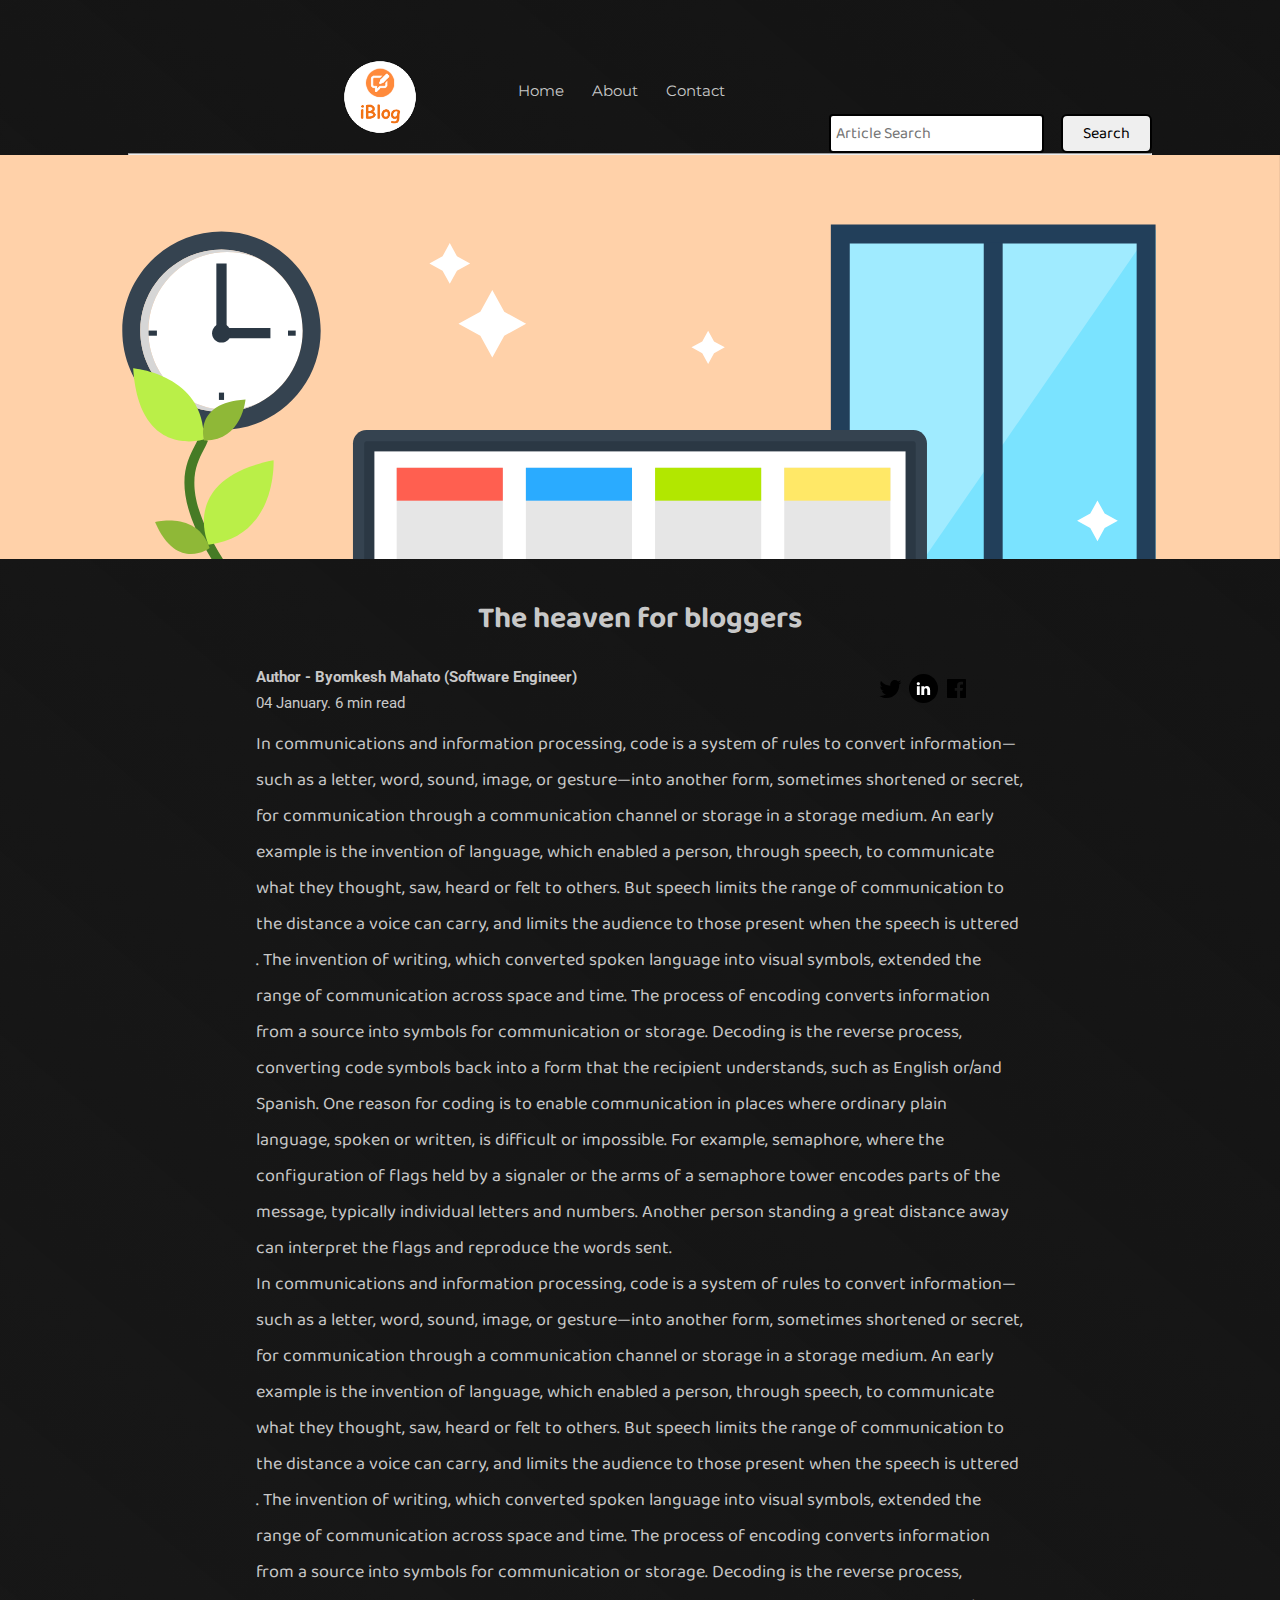
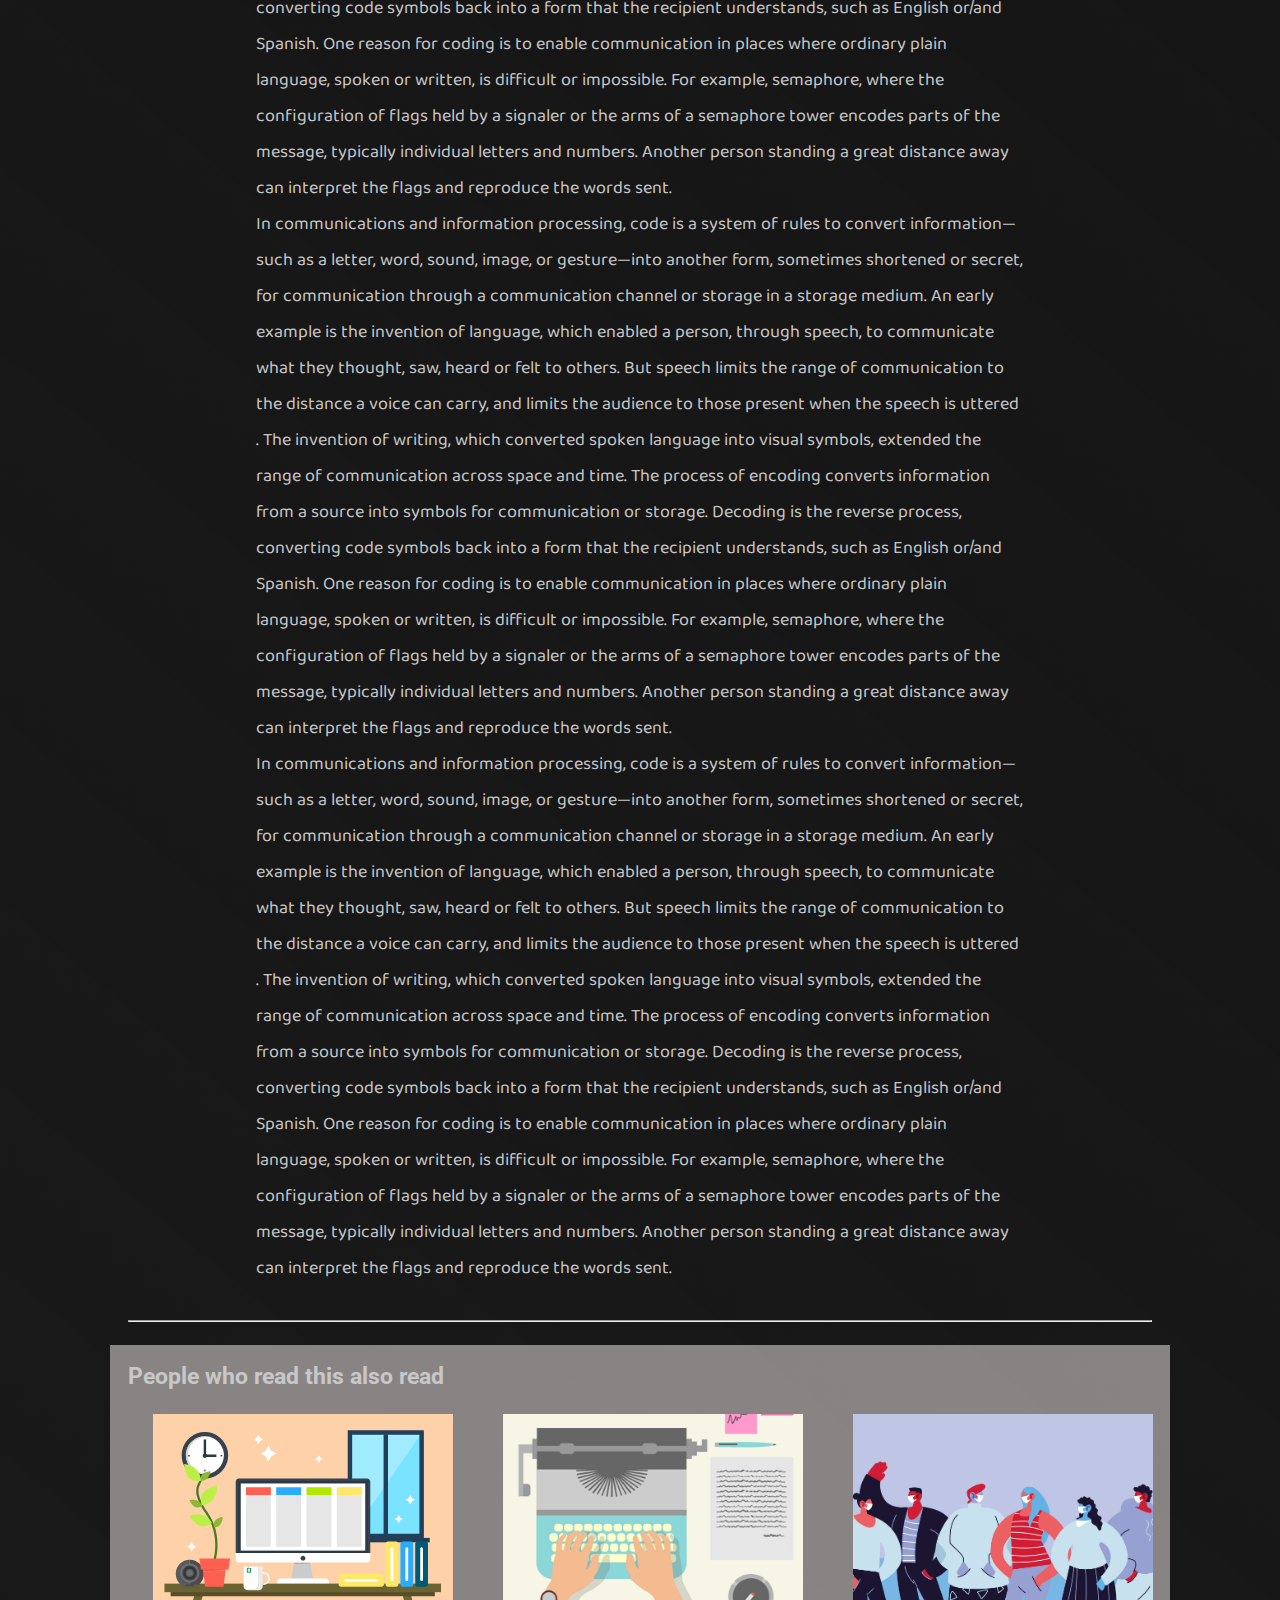
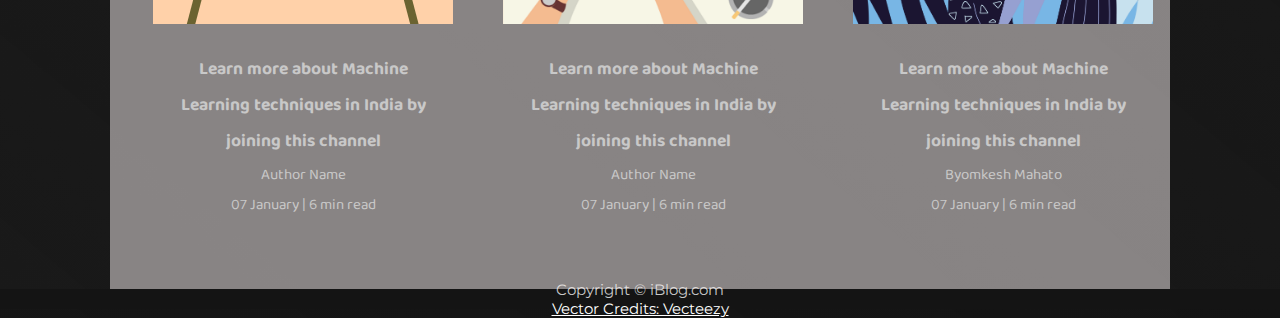
<file: blogpost.html>
<!DOCTYPE html>
<html lang="en">
<head>
    <meta charset="UTF-8">
    <meta name="viewport" content="width=device-width, initial-scale=1.0">
    <link rel="stylesheet" href="css/utils.css">
    <link rel="stylesheet" href="css/style.css">
    <link rel="stylesheet" href="css/blogpost.css">
    <link rel="stylesheet" href="css/mobile.css">
    <title>iBlog - Heaven for bloggers</title>
</head>
<body>
    <nav class="navigation max-width-1 m-auto">
        <div class="nav-left">
            <a href="/">
                <span><img src="img/logo.png" width="94px" alt=""></span>
            </a>
            <ul>
                <li><a href="/index.html">Home</a></li>
                <li><a href="#">About</a></li>
                <li><a href="/contact.html">Contact</a></li>
            </ul>
        </div>
        <div class="nav-right">
            <form action="/search.html" method="get">
                <input class="form-input" type="text" name="query" placeholder="Article Search">
                <button class="btn">Search</button>
            </form>

        </div>

    </nav>
    <div class="max-width-1 m-auto">
        <hr>
    </div>
    <div class="post-img">
        <img src="img/11.svg" alt="">
    </div>
    <div class="m-auto blog-post-content max-width-2 m-auto my-2">
        <h1 class="font1">The heaven for bloggers</h1>
        <div class="blogpost-meta">
            <div class="author-info">
                <div>
                <b>
                  Author - Byomkesh Mahato (Software Engineer)
                </b>
                </div>
                <div>04 January. 6 min read</div>
            </div>
            <div class="social">
                <svg width="29" height="29" class="hk"><path d="M22.05 7.54a4.47 4.47 0 0 0-3.3-1.46 4.53 4.53 0 0 0-4.53 4.53c0 .35.04.7.08 1.05A12.9 12.9 0 0 1 5 6.89a5.1 5.1 0 0 0-.65 2.26c.03 1.6.83 2.99 2.02 3.79a4.3 4.3 0 0 1-2.02-.57v.08a4.55 4.55 0 0 0 3.63 4.44c-.4.08-.8.13-1.21.16l-.81-.08a4.54 4.54 0 0 0 4.2 3.15 9.56 9.56 0 0 1-5.66 1.94l-1.05-.08c2 1.27 4.38 2.02 6.94 2.02 8.3 0 12.86-6.9 12.84-12.85.02-.24 0-.43 0-.65a8.68 8.68 0 0 0 2.26-2.34c-.82.38-1.7.62-2.6.72a4.37 4.37 0 0 0 1.95-2.51c-.84.53-1.81.9-2.83 1.13z"></path></svg>

                <svg style="background: black;
                border-radius: 21px;" width="29" height="29" viewBox="0 0 29 29" fill="none" class="hk"><path d="M5 6.36C5 5.61 5.63 5 6.4 5h16.2c.77 0 1.4.61 1.4 1.36v16.28c0 .75-.63 1.36-1.4 1.36H6.4c-.77 0-1.4-.6-1.4-1.36V6.36z"></path><path fill-rule="evenodd" clip-rule="evenodd" d="M10.76 20.9v-8.57H7.89v8.58h2.87zm-1.44-9.75c1 0 1.63-.65 1.63-1.48-.02-.84-.62-1.48-1.6-1.48-.99 0-1.63.64-1.63 1.48 0 .83.62 1.48 1.59 1.48h.01zM12.35 20.9h2.87v-4.79c0-.25.02-.5.1-.7.2-.5.67-1.04 1.46-1.04 1.04 0 1.46.8 1.46 1.95v4.59h2.87v-4.92c0-2.64-1.42-3.87-3.3-3.87-1.55 0-2.23.86-2.61 1.45h.02v-1.24h-2.87c.04.8 0 8.58 0 8.58z" fill="#fff"></path></svg>

                <svg width="29" height="29" class="hk"><path d="M23.2 5H5.8a.8.8 0 0 0-.8.8V23.2c0 .44.35.8.8.8h9.3v-7.13h-2.38V13.9h2.38v-2.38c0-2.45 1.55-3.66 3.74-3.66 1.05 0 1.95.08 2.2.11v2.57h-1.5c-1.2 0-1.48.57-1.48 1.4v1.96h2.97l-.6 2.97h-2.37l.05 7.12h5.1a.8.8 0 0 0 .79-.8V5.8a.8.8 0 0 0-.8-.79"></path></svg>

            </div>
        </div>
         <p class="font1">In communications and information processing, code is a system of rules to convert information—such as a letter, word, sound, image, or gesture—into another form, sometimes shortened or secret, for communication through a communication channel or storage in a storage medium. An early example is the invention of language, which enabled a person, through speech, to communicate what they thought, saw, heard or felt to others. But speech limits the range of communication to the distance a voice can carry, and limits the audience to those present when the speech is uttered . The invention of writing, which converted spoken language into visual symbols, extended the range of communication across space and time.

            The process of encoding converts information from a source into symbols for communication or storage. Decoding is the reverse process, converting code symbols back into a form that the recipient understands, such as English or/and Spanish.
            
            One reason for coding is to enable communication in places where ordinary plain language, spoken or written, is difficult or impossible. For example, semaphore, where the configuration of flags held by a signaler or the arms of a semaphore tower encodes parts of the message, typically individual letters and numbers. Another person standing a great distance away can interpret the flags and reproduce the words sent.</p>
         <p class="font1">In communications and information processing, code is a system of rules to convert information—such as a letter, word, sound, image, or gesture—into another form, sometimes shortened or secret, for communication through a communication channel or storage in a storage medium. An early example is the invention of language, which enabled a person, through speech, to communicate what they thought, saw, heard or felt to others. But speech limits the range of communication to the distance a voice can carry, and limits the audience to those present when the speech is uttered . The invention of writing, which converted spoken language into visual symbols, extended the range of communication across space and time.

            The process of encoding converts information from a source into symbols for communication or storage. Decoding is the reverse process, converting code symbols back into a form that the recipient understands, such as English or/and Spanish.
            
            One reason for coding is to enable communication in places where ordinary plain language, spoken or written, is difficult or impossible. For example, semaphore, where the configuration of flags held by a signaler or the arms of a semaphore tower encodes parts of the message, typically individual letters and numbers. Another person standing a great distance away can interpret the flags and reproduce the words sent.</p>
         <p class="font1">In communications and information processing, code is a system of rules to convert information—such as a letter, word, sound, image, or gesture—into another form, sometimes shortened or secret, for communication through a communication channel or storage in a storage medium. An early example is the invention of language, which enabled a person, through speech, to communicate what they thought, saw, heard or felt to others. But speech limits the range of communication to the distance a voice can carry, and limits the audience to those present when the speech is uttered . The invention of writing, which converted spoken language into visual symbols, extended the range of communication across space and time.

            The process of encoding converts information from a source into symbols for communication or storage. Decoding is the reverse process, converting code symbols back into a form that the recipient understands, such as English or/and Spanish.
            
            One reason for coding is to enable communication in places where ordinary plain language, spoken or written, is difficult or impossible. For example, semaphore, where the configuration of flags held by a signaler or the arms of a semaphore tower encodes parts of the message, typically individual letters and numbers. Another person standing a great distance away can interpret the flags and reproduce the words sent.</p>
         <p class="font1">In communications and information processing, code is a system of rules to convert information—such as a letter, word, sound, image, or gesture—into another form, sometimes shortened or secret, for communication through a communication channel or storage in a storage medium. An early example is the invention of language, which enabled a person, through speech, to communicate what they thought, saw, heard or felt to others. But speech limits the range of communication to the distance a voice can carry, and limits the audience to those present when the speech is uttered . The invention of writing, which converted spoken language into visual symbols, extended the range of communication across space and time.

            The process of encoding converts information from a source into symbols for communication or storage. Decoding is the reverse process, converting code symbols back into a form that the recipient understands, such as English or/and Spanish.
            
            One reason for coding is to enable communication in places where ordinary plain language, spoken or written, is difficult or impossible. For example, semaphore, where the configuration of flags held by a signaler or the arms of a semaphore tower encodes parts of the message, typically individual letters and numbers. Another person standing a great distance away can interpret the flags and reproduce the words sent.</p>
    </div>

    <div class="max-width-1 m-auto"><hr></div>
    <div class="home-articles max-width-1 m-auto font2">
        <h2>People who read this also read</h2>
        <div class="row">

       
        <div class="home-article more-post">
            <div class="home-article-img">
                <img src="img/11.svg" alt="article">
            </div>
            <div class="home-article-content font1 center">
                <a href="/blogpost.html"><h3>Learn more about Machine Learning techniques in India by joining this channel</h3></a>
                
                <div>Author Name</div>
                <span>07 January | 6 min read</span>
            </div>
        </div>
        <div class="home-article more-post">
            <div class="home-article-img">
                <img src="img/1.png" alt="article">
            </div>
            <div class="home-article-content font1 center">
                <a href="/blogpost.html"><h3>Learn more about Machine Learning techniques in India by joining this channel</h3></a>
                
                <div>Author Name</div>
                <span>07 January | 6 min read</span>
            </div>
        </div>
        <div class="home-article more-post">
            <div class="home-article-img">
                <img src="img/2.png" alt="article">
            </div>
            <div class="home-article-content font1 center">
                <a href="/blogpost.html"><h3>Learn more about Machine Learning techniques in India by joining this channel</h3></a>
                
                <div>Byomkesh Mahato</div>
                <span>07 January | 6 min read</span>
            </div>
        </div>
        
    </div>
    </div>

    <div class="footer">
        <p>Copyright &copy; iBlog.com </p>
         <a href="https://www.vecteezy.com/free-vector/typewriter">Vector Credits: Vecteezy</a> 
    </div>
</body>
</html>
</file>
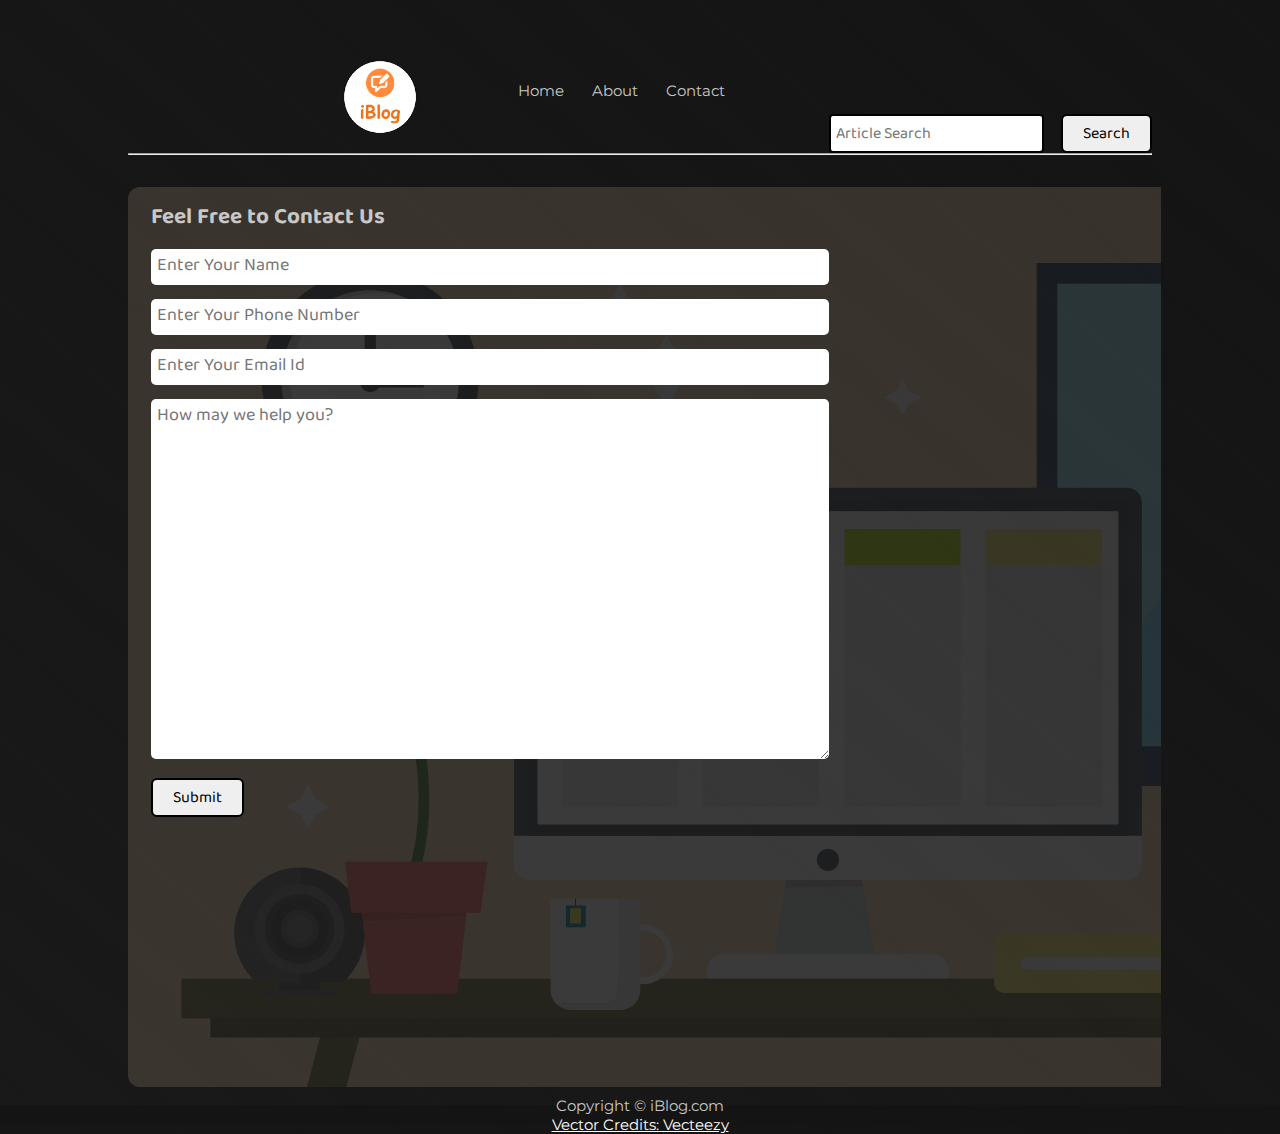
<file: contact.html>
<!DOCTYPE html>
<html lang="en">
<head>
    <meta charset="UTF-8">
    <meta name="viewport" content="width=device-width, initial-scale=1.0">
    <link rel="stylesheet" href="css/utils.css">
    <link rel="stylesheet" href="css/style.css">
    <link rel="stylesheet" href="css/contact.css">
    <link rel="stylesheet" href="css/mobile.css">
    <title>iBlog - Heaven for bloggers</title>
</head>
<body>
    <nav class="navigation max-width-1 m-auto">
        <div class="nav-left">
            <a href="/">
                <span><img src="img/logo.png" width="94px" alt=""></span>
            </a>
            <ul>
                <li><a href="/index.html">Home</a></li>
                <li><a href="#">About</a></li>
                <li><a href="/contact.html">Contact</a></li>
            </ul>
        </div>
        <div class="nav-right">
            <form action="/search.html" method="get">
                <input class="form-input" type="text" name="query" placeholder="Article Search">
                <button class="btn">Search</button>
            </form>

        </div>

    </nav>
    <div class="max-width-1 m-auto">
        <hr>
    </div>
    <div class="contact-content font1 max-width-1 m-auto">
        <div class="max-width-1 m-auto mx-1">
            <h2>Feel Free to Contact Us</h2>
            <div class="contact-form">
                <div class="form-box">
                    <input type="text" placeholder="Enter Your Name">
                </div>
                <div class="form-box">
                    <input type="text" placeholder="Enter Your Phone Number">
                </div>
                <div class="form-box">
                    <input type="text" placeholder="Enter Your Email Id">
                </div>
                <div class="form-box">
                    <textarea name="" id="" cols="30" rows="10" placeholder="How may we help you?"></textarea>
                </div>
                <div class="form-box">
                    <button class="btn">Submit</button>
                </div>

            </div>
        </div>

    </div>
 

   

    <div class="footer">
        <p>Copyright &copy; iBlog.com </p>
         <a href="https://www.vecteezy.com/free-vector/typewriter">Vector Credits: Vecteezy</a> 
    </div>
</body>
</html>
</file>
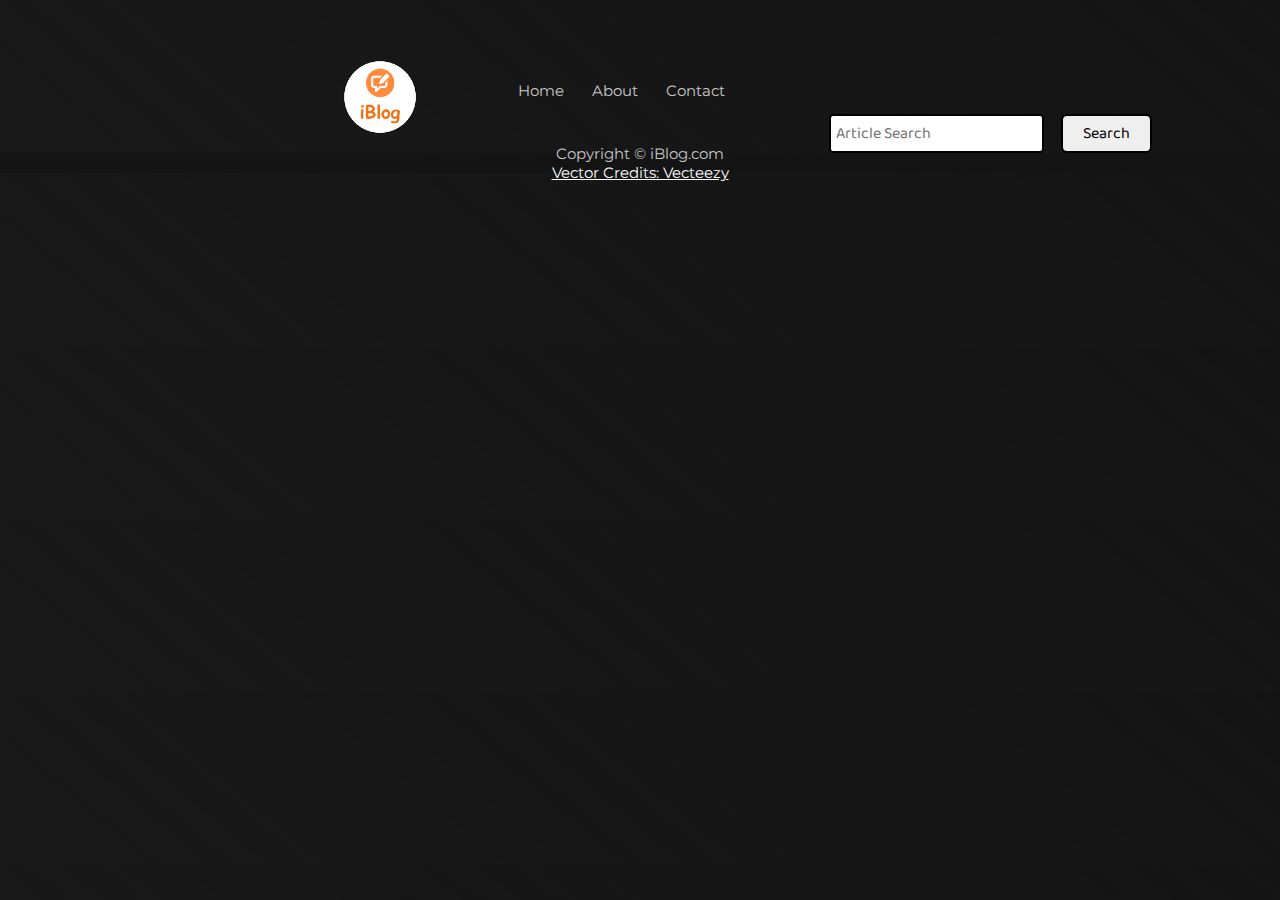
<file: search.html>
<!DOCTYPE html>
<html lang="en">
<head>
    <meta charset="UTF-8">
    <meta name="viewport" content="width=device-width, initial-scale=1.0">
    <link rel="stylesheet" href="css/utils.css">
    <link rel="stylesheet" href="css/style.css">
    <link rel="stylesheet" href="css/mobile.css">
    <title>iBlog - Heaven for bloggers</title>
</head>
<body>
    <nav class="navigation max-width-1 m-auto">
        <div class="nav-left">
            <a href="/">
                <span><img src="img/logo.png" width="94px" alt=""></span>
            </a>
            <ul>
                <li><a href="/">Home</a></li>
                <li><a href="#">About</a></li>
                <li><a href="/contact.html">Contact</a></li>
            </ul>
        </div>
        <div class="nav-right">
            <form action="/search.html" method="get">
                <input class="form-input" type="text" name="query" placeholder="Article Search">
                <button class="btn">Search</button>
            </form>

        </div>

    </nav>

    <!--Content-->

    <!--Content END-->

    <div class="footer">
        <p>Copyright &copy; iBlog.com </p>
         <a href="https://www.vecteezy.com/free-vector/typewriter">Vector Credits: Vecteezy</a> 
    </div>
</body>
</html>
</file>
<file: css/utils.css>
@import url("https://fonts.googleapis.com/css2?family=Roboto&display=swap");
@import url("https://fonts.googleapis.com/css2?family=Baloo+Bhaina+2:wght@500&display=swap");
:root { 
  --font1: "Baloo Bhaina 2", cursive;
  --font2: "Roboto", sans-serif;
}

.center{
  text-align: center
}

.font1 {
  font-family: var(--font1);
}
.font2 {
  font-family: var(--font2);
}

.max-width-1 {
  max-width: 80vw;
}

.max-width-2 {
  max-width: 60vw;
}

.m-auto {
  margin: auto;
}

.mx-1{
  margin-left: 23px;
  margin-right: 23px;
}

.my-2{
  margin-top: 32px;
  margin-bottom: 32px;
}

.btn {
  padding: 0px 20px;
  padding-top: 3px;
  border: 2px solid black;
  border-radius: 6px;
  font-family: var(--font1);
  font-size: 16px;
  cursor: pointer;
  transition: all 0.3s ease-in-out;
}

.btn:hover {
  color: white;
  background: var(--main-bg-color);
}

.form-input {
  padding: 0px 5px;
  padding-top: 3px;
  font-size: 16px;
  border: 2px solid black;
  border-radius: 4px;
  margin: 0 13px;
  font-family: var(--font1);
}

.form-box input, textarea{
  width: 52vw;
  padding: 0px 6px;
  margin: 7px 0;
  font-size: 18px;
  font-family: var(--font1);
  border: 2px solid var(--main-bg-color);
    border-radius: 5px;
}
</file>
<file: css/style.css>
* {
  margin: 0;
  padding: 0; 
}

/*Variables*/
:root {
  --col-base-background: #141414;
  --col-base-text: #c8c8c8;
  --col-footer: #141414;
}

@font-face {
  font-family: "Montserrat";
  src: url("../fonts/Montserrat/Montserrat-VariableFont_wght.ttf") format("truetype");
  font-weight: normal;
  font-style: normal;
}

body {
  background-color: var(--col-base-background);
  color: var(--col-base-text);
  background: linear-gradient(220deg, var(--col-base-background) 0%, rgba(0, 0, 0, 0.9) 100%);
  font-family: "Montserrat",  Arial, sans-serif;
  font-size: 15px;
}

.video{
  width: 500px;
  height: 320px;
}

.navigation {
  margin-top: 50px;
  /* height: 74px;  */
  display: flex;
  justify-content: space-between;
  align-items: end;
}

.nav-left {
  display: flex;
  margin-left: auto; 
  margin-right: 0;
}

.nav-left span {
  font-size: 35px;
  padding-top: 10px;
}

.nav-left ul {
  display: flex;
  align-items: center;
  margin: 0 77px;
  padding-bottom: 23px;
}

.nav-left ul li {
  list-style: none;
  margin: 0 14px;
  transition: all 0.3s ease-in-out;
}

.nav-left ul li a {
  text-decoration: none;
  color: var(--col-base-text);
}

.nav-left ul li a:hover {
  font-weight: bolder;
}

.content {
  margin: 0px auto;
}

/*Porfolio sections*/
.portfolio-section{
  padding: 40px 10%;
  padding-bottom: 120px;
}

.portfolio-section-blocks{
  margin-top: 40px;
  display: flex;
  align-items: start;
}

/*Contributions and timeline*/
.contributions{
  font-size: 14px;
  margin: 8px 20px;
}

#timeline{
  margin-top: 20px;
}

#timeline .portfolio-section-block{
  padding: 20px;
  background: linear-gradient(0deg,rgba(112, 83, 67, 0) 0%, rgba(0, 0, 0, 0.3) 100%);
}

#timeline .portfolio-section-block h3{
  font-size: 14px;
}

#timeline .portfolio-section-block ul{
  margin-top: 20px;
}

#timeline .portfolio-section-block li{
  font-size: 12px;
  position: relative;
  line-height: 18px;
  left: 10px;
}

/*Portfolio block*/
.portfolio-section-block{
  background: black;
  width: 100%;
  height: 300px;
  overflow: hidden;
  margin: 0px 4px;
  position: relative;
}

.portfolio-section-block ul{
  margin-left: 10px;
  z-index: 1;
}

.portfolio-section-block h3{
  font-size: 22px;
  z-index: 1;
}
.portfolio-section-block li{

}

.portfolio-section-block p{
  z-index: 1;
  font-size: 14px;
}

.portfolio-section-block .video{
  width: 280px;
  height: 180px;
}

.portfolio-section-block .text-content{
  position: absolute;
  top: 0;
  z-index: 2;
  width: calc(100% - 40px);
  height: 100%;
  font-size: 16px;
  text-shadow: 0px 2px 1px black;
  line-height: 24px;
  padding: 20px;
}

.portfolio-section-block img{
  width: 100%;
}

.portfolio-section-block .gif{
  width: auto;
  height: 120%;
  position: relative;
  left: -20%;
  top: -10%;
}

.portfolio-section-block .bottom-text{
  position: absolute;
  bottom: 60px;
  width: 90%;
}

.img-gradient{
  position: absolute;
  top: 0;
  left: 0;
  width: 100%;
  height: 100%;
  z-index: 1;
  background: linear-gradient(180deg,rgba(112, 83, 67, 0.25) 0%, rgba(0, 0, 0, 1) 100%);
}

.content-left {
  display: flex;
  flex-direction: column;
  justify-content: center;
  padding: 49px;
  z-index: 1;
}

.content-right {
  display: flex;
  align-items: center;
  justify-content: center;
}

.content-right img {
  height: 355px;
  border: 2px solid black;
  border-radius: 200px;
}

.home-articles {
  padding: 18px;
  background-color: rgb(248, 239, 239, 0.5);
  margin-top: 23px;
  position: relative;
}

.year-box {
  position: absolute;  
  right: 0px;
  top: 100px;
  width: 234px;
  height: 255px;
  font-size: 18px;
}

.year-box div {
  margin: 12px 0px;
}

.home-article {
  display: flex;
  margin: 25px;
}

.home-article img {
  width: 300px;
}

.home-article-content {
  align-self: center;
  padding: 25px;
}

.home-article-content a {
  text-decoration: none;
  color: var(--col-base-text);
}
/* .home-articles{} */
.footer {
  height: 20px;
  background-color: var(--col-footer);
  display: flex;
  align-items: center;
  justify-content: center;
  flex-direction: column;
}

.footer a {
  color: white;
}

/*Links*/
.portfolio-section-block .links{
  width: 66px;
  height: 100%;
  position: absolute;
  right: 0;
  top: 0;
  padding: 20px 0;
  display: block;
}

.portfolio-section-block{
  border: none;
  transition: border 0.5s;
  border: 2px solid rgba(255, 255, 255, 0.15);
}

.portfolio-section-block:hover{
  border: 2px solid #DACAA3;
}

.portfolio-section-block .links{
  opacity: 0;
  transition: opacity 0.5s;
}

.portfolio-section-block:hover .links{
  opacity: 1;
  transition: opacity 0.1s;
}

.portfolio-section-block .links .link-button{
  position:sticky;
  width: 50px;
  height: 50px;
  background: white;
  box-shadow: 0px 2px 1px rgba(0, 0, 0, 0.5);
  border-radius: 50px;
  opacity: 0.7;
  margin-bottom: 10px;
  z-index: 3;
}

.links #link-yt:hover{
  background: #D93C36;
}

.links #link-itch:hover{
  background: #F28397;
}

.links #link-ggj:hover{
  background: #674ba9;
}

/*Sections coloring*/
#section-ps{
  /*background: rgba(25, 39, 55, 0.3);*/
  background: linear-gradient(180deg,rgba(24, 43, 57, 0.2) 50%, rgba(0, 0, 0, 0.1) 100%);
}

#section-bi{
  /*background: rgba(42, 60, 32, 0.3);*/
  background: linear-gradient(180deg,rgba(42, 60, 32, 0.2) 50%, rgba(0, 0, 0, 0.1) 100%);
}

#section-personal{
  background: linear-gradient(180deg,rgba(89, 68, 40, 0.2) 50%, rgba(0, 0, 0, 0.1) 100%);
}

#section-ltu{
  /*background: rgba(22, 29, 55, 0.3);*/
  background: linear-gradient(180deg,rgba(24, 34, 71, 0.2) 50%, rgba(0, 0, 0, 0.1) 100%);
}

#section-jams{
  /*background: rgb(99, 50, 54, 0.3);*/
  background: linear-gradient(180deg,rgba(99, 50, 54, 0.2) 50%, rgba(0, 0, 0, 0.1) 100%);
}
</file>
<file: css/blogpost.css>
.post-img{
    height: 404px;
    overflow: hidden; 
}
.post-img img{
    width: 100%;
}
.blog-post-content{
    /* background-color: rebeccapurple; */
}
.blog-post-content h1{
    text-align: center;
}
.blog-post-content p{
    font-size: 18px; 
}

.row{
    display: flex;
}
.more-post{
    flex-direction: column; 
    align-items: center;
}
.blogpost-meta{ 
    display: flex;
    justify-content: space-between;
}

.author-info{
    margin: 12px 0;
}
.author-info div{
    padding: 4px 0px;
    font-family: var(--font2);
}
.social{
    padding-right: 53px;
    align-self: center;
    cursor: pointer;
}
</file>
<file: css/mobile.css>
@media screen and (max-width: 1200px) {
  .navigation {
    flex-direction: column;
    margin-bottom: 23px;
  }

  .nav-left {
    flex-direction: column;
    text-align: center;
  }

  .content-right {
    display: none;
  }

  .home-article {
    flex-direction: column;
  }

  .home-article-img {
    text-align: center;
  }

  .year-box {
    top: 25px;
    left: 60vw;
    font-size: 11px;
    display: flex;
  }

  .year-box div {
    padding: 0 3px;
    margin: 0;
  }

  .home-article img {
    width: 70vw;
  }
  .form-input {
    width: 50%;
  }
  .form-box input,
  textarea {
    width: 66vw;
  }
  .row {
    flex-direction: column;
  }
  .social {
    padding: 0;
  }
  .post-img {
    height: auto;
  }
  .adjust-year {
    position: static;
    height: auto;
    padding: 12px 0px;
    display: flex;
    justify-content: flex-end;
    width: 100%;
  }
}
</file>
<file: css/contact.css>
.contact-content{  
    height: 100vh;
    margin-top: 32px;
    padding: 9px;
    position: relative; 
    overflow: hidden;
  }
  
  .contact-content::after {
    content: "";
    background-image: url("../img/11.svg");
    position: absolute;
    top:0;
    width: 100%;
    height: inherit;
    opacity: 0.15;
    border-radius: 12px;
    z-index: -1;
  }
</file>
